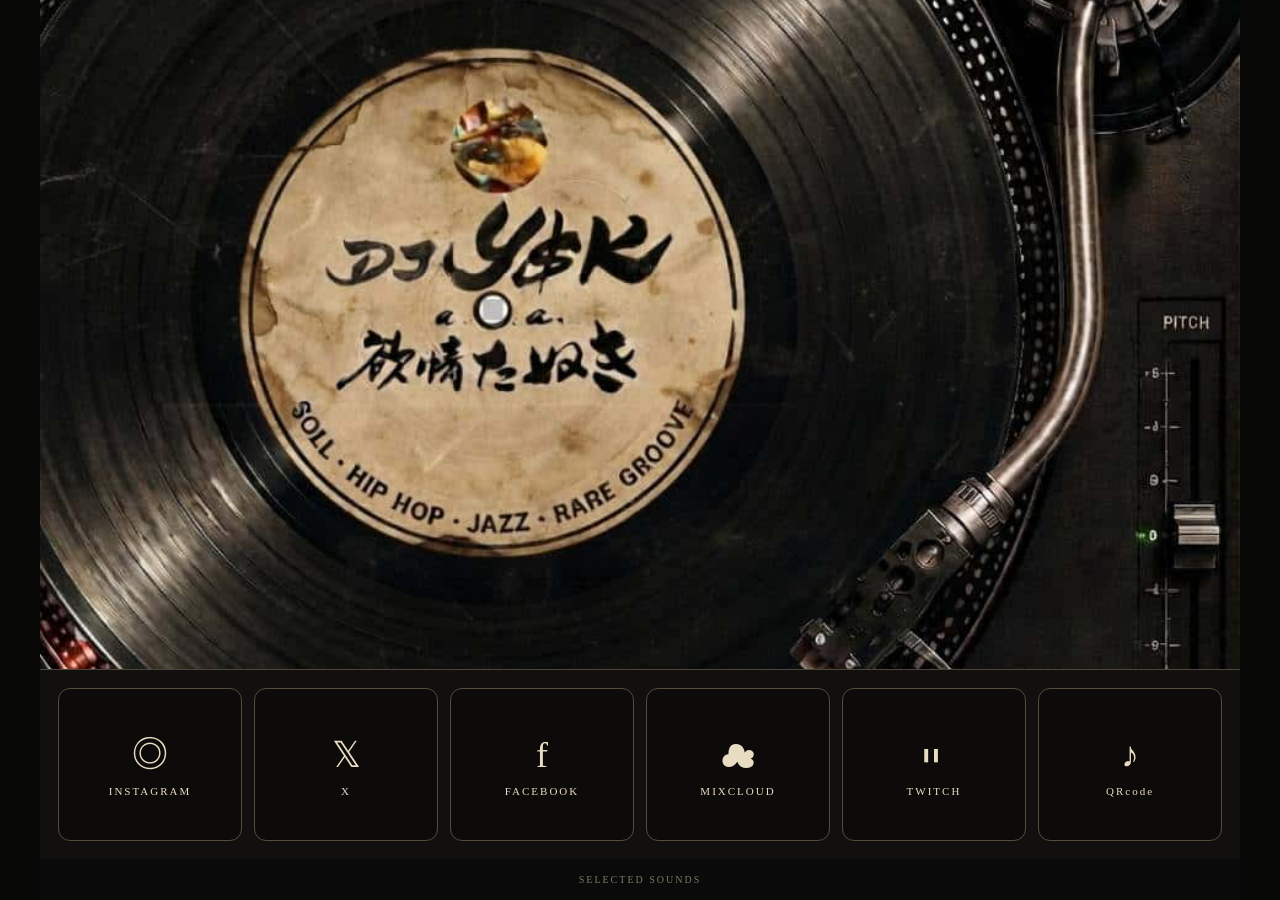
<file: profile/index2.html>
<!DOCTYPE html>
<html lang="ja">
<head>
  <meta charset="UTF-8">
  <meta name="viewport" content="width=device-width, initial-scale=1.0">

  <title>YSK | Vinyl DJ</title>

  <link rel="stylesheet" href="style.css">
</head>

<body>

  <main class="site">

    <!-- ターンテーブル -->
    <section class="turntable">

      <!-- ターンテーブル本体 -->
      <img
        src="images/turntable2.jpg"
        class="turntable-base"
        alt="Turntable"
      >

      <!-- 回転するレコード -->
      <!-- <img
        src="images/record.png"
        class="record"
        id="record"
        alt="YSK Vinyl"
      > -->

      <!-- START / STOP -->
      <!-- <button
        class="start-stop"
        id="playButton"
        type="button"
      >
        START · STOP
      </button> -->

      <!-- 再生ボタン -->
      <!-- <button
        class="play-button"
        id="bigPlay"
        type="button"
        aria-label="Play"
      >
        ▶
      </button> -->

      <!-- Now Playing -->
      <!-- <div class="now-playing">
        <span>NOW PLAYING</span>
        <strong>YSK - LOOP 001</strong>
        <small id="status">STOPPED</small>
      </div> -->

    </section>


    <!-- SNS -->
    <section class="socials">

      <a href="https://www.instagram.com/ysk.sr400/" target="_blank">
        <div class="social-icon">◎</div>
        <span>INSTAGRAM</span>
      </a>

      <a href="https://x.com/s__YSK" target="_blank">
        <div class="social-icon">𝕏</div>
        <span>X</span>
      </a>

      <a href="https://www.facebook.com/" target="_blank" class="social-card">
      <div class="social-icon facebook-icon">f</div>
        <span>FACEBOOK</span>
      </a>

      <a href="https://www.mixcloud.com/yuske-sasaki/" target="_blank">
        <div class="social-icon">☁</div>
        <span>MIXCLOUD</span>
      </a>

      <a href="https://www.twitch.tv/dj_ysk" target="_blank" class="social-card">
       <div class="social-icon twitch-icon">
        <span>▌▌</span>
         </div>
       <span>TWITCH</span>
      </a>
      

      <a href="https://djysk.github.io/vinylbox/profile/images/QRcodeNo1.jpg">
        <div class="social-icon">♪</div>
        <span>QRcode
        </span>
      </a>

    


    </section>


    

    <footer class="site-footer">
    <div class="footer-line"></div>

    <div class="footer-content">
        <span>SELECTED SOUNDS</span>
        
    </div>
</footer>
  </main>


  <!-- 音源 -->
  <!-- <audio id="audio" src="audio/loop001.mp3"></audio> -->

  <script src="script.js"></script>

</body>
</html>
</file>
<file: profile/style.css>
/* =========================
   1画面完結
========================= */
* {
  box-sizing: border-box;
}

html,
body {
  margin: 0;
  padding: 0;
  width: 100%;
  height: 100%;
  background: #080807;
}

body {
  overflow: hidden;
}


/* 全体 */

.site {
  width: 100%;
  height: 100vh;
  max-width: 1200px;
  margin: 0 auto;

  display: flex;
  flex-direction: column;
}


/* =========================
   ターンテーブル部分
========================= */

.turntable {
  position: relative;

  width: 100%;

  /* SNS部分を除いた残り */
  height: calc(100vh - 190px);

  min-height: 0;

  overflow: hidden;

  background: #111;
}


/* ターンテーブル画像 */

.turntable-base {
  width: 100%;
  height: 100%;

  display: block;

  object-fit: cover;
  object-position: center center;
}


/* =========================
   SNS
========================= */

.socials {

  width: 100%;

  height: 190px;

  flex-shrink: 0;

  display: grid;

  grid-template-columns:
    repeat(6, 1fr);

  gap: 12px;

  padding: 18px;

  background: #11100e;

  border-top: 1px solid #4d4538;
}


/* SNSカード */

.socials a {

  min-width: 0;

  display: flex;

  flex-direction: column;

  align-items: center;

  justify-content: center;

  text-align: center;

  border: 1px solid #554c3c;

  border-radius: 12px;

  color: #e8dcc2;

  text-decoration: none;

  background: rgba(10, 9, 8, .6);

  transition:
    background .2s,
    transform .2s;
}


.socials a:hover {

  background: #211f1a;

  transform: translateY(-3px);

}


/* アイコン */

.social-icon {

  height: 45px;

  display: flex;

  align-items: center;
  justify-content: center;

  margin-bottom: 8px;

  font-size: 36px;

  color: #e8dcc2;
}


/* SNS名 */

.socials span {

  font-size: 11px;

  letter-spacing: 2px;

  white-space: nowrap;
}


/* =========================
   フッター
========================= */

.site-footer {
    padding: 15px 20px 15px;
    text-align: center;
    background: #0a0a0a;
}

/* .footer-line {
    width: 40px;
    height: 1px;
    background: #625945;
    margin: 0 auto 18px;
} */

.footer-content {
    display: flex;
    flex-direction: column;
    gap: 8px;

    color: #817967;
    font-family: Georgia, "Times New Roman", serif;
    font-size: 10px;
    letter-spacing: 2px;
}

.footer-content span:nth-child(2) {
    font-size: 8px;
    letter-spacing: 1.5px;
    opacity: 0.7;
}


/* =========================
   スマホ
========================= */

@media (max-width: 600px) {

  .site {
    height: 100dvh;
  }

  /* ターンテーブル */
  .turntable {
    height: calc(100dvh - 250px);
  }

  /* SNS */
  .socials {
    height: 250px;
    padding: 14px;
    gap: 10px;
    grid-template-columns: repeat(3, 1fr);
  }

  .socials a {
    min-height: 75px;
    border-radius: 11px;
  }

  .social-icon {
    height: 34px;
    margin-bottom: 5px;
    font-size: 30px;
  }

  .socials span {
    font-size: 10px;
    letter-spacing: 1px;
  }

  /* iPhone SEなど小さいスマホ用 */
@media (max-width: 375px) {

  .turntable {
    height: calc(100dvh - 150px);
  }

  .socials {
    height: 150px;
    padding: 10px;
    gap: 8px;
  }

  .socials a {
    min-height: 60px;
    border-radius: 9px;
  }

  .social-icon {
    height: 28px;
    margin-bottom: 3px;
    font-size: 25px;
  }

  .socials span {
    font-size: 8px;
    letter-spacing: 1px;
  }

}

}
</file>
